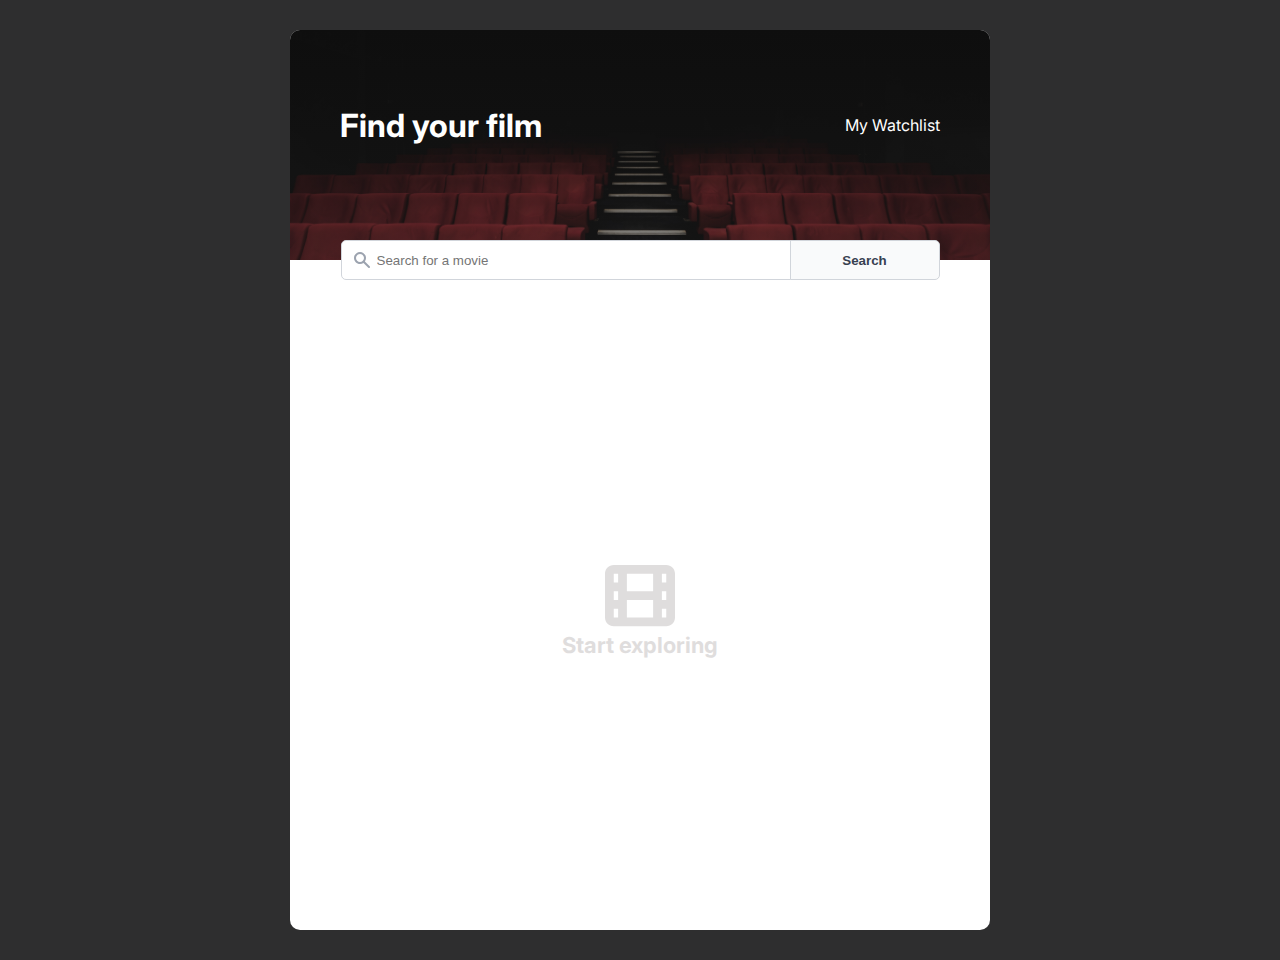
<file: index.html>
<!DOCTYPE html>
<html lang="en">
	<head>
		<meta charset="UTF-8" />
		<meta http-equiv="X-UA-Compatible" content="IE=edge" />
		<meta name="viewport" content="width=device-width, initial-scale=1.0" />

		<!-- Google Fonts -->
		<link rel="preconnect" href="https://fonts.googleapis.com" />
		<link rel="preconnect" href="https://fonts.gstatic.com" crossorigin />
		<link
			href="https://fonts.googleapis.com/css2?family=Inter:wght@400;500;700;800&display=swap"
			rel="stylesheet"
		/>

		<link rel="stylesheet" href="/index.css" />
		<title>Movie Watchlist</title>
	</head>
	<body>
		<div class="container">
			<header class="header">
				<div class="header-text">
					<h1 class="title">Find your film</h1>
					<a href="/watchlist.html" class="header-link"
						>My Watchlist</a
					>
				</div>
			</header>
			<div class="search-bar">
				<input
					type="text"
					class="search-input"
					id="search-input"
					placeholder="Search for a movie"
				/>
				<button class="search-btn" id="search-btn">Search</button>
			</div>
			<main class="movies-container content" id="movies-list">
				<div class="placeholder-text">
					<img
						class="placeholder-icon"
						src="/images/icon-film-reel.svg"
						alt="film reel"
					/>
					<p class="text-info">Start exploring</p>
				</div>
			</main>
		</div>
		<script src="/index.js"></script>
	</body>
</html>
</file>
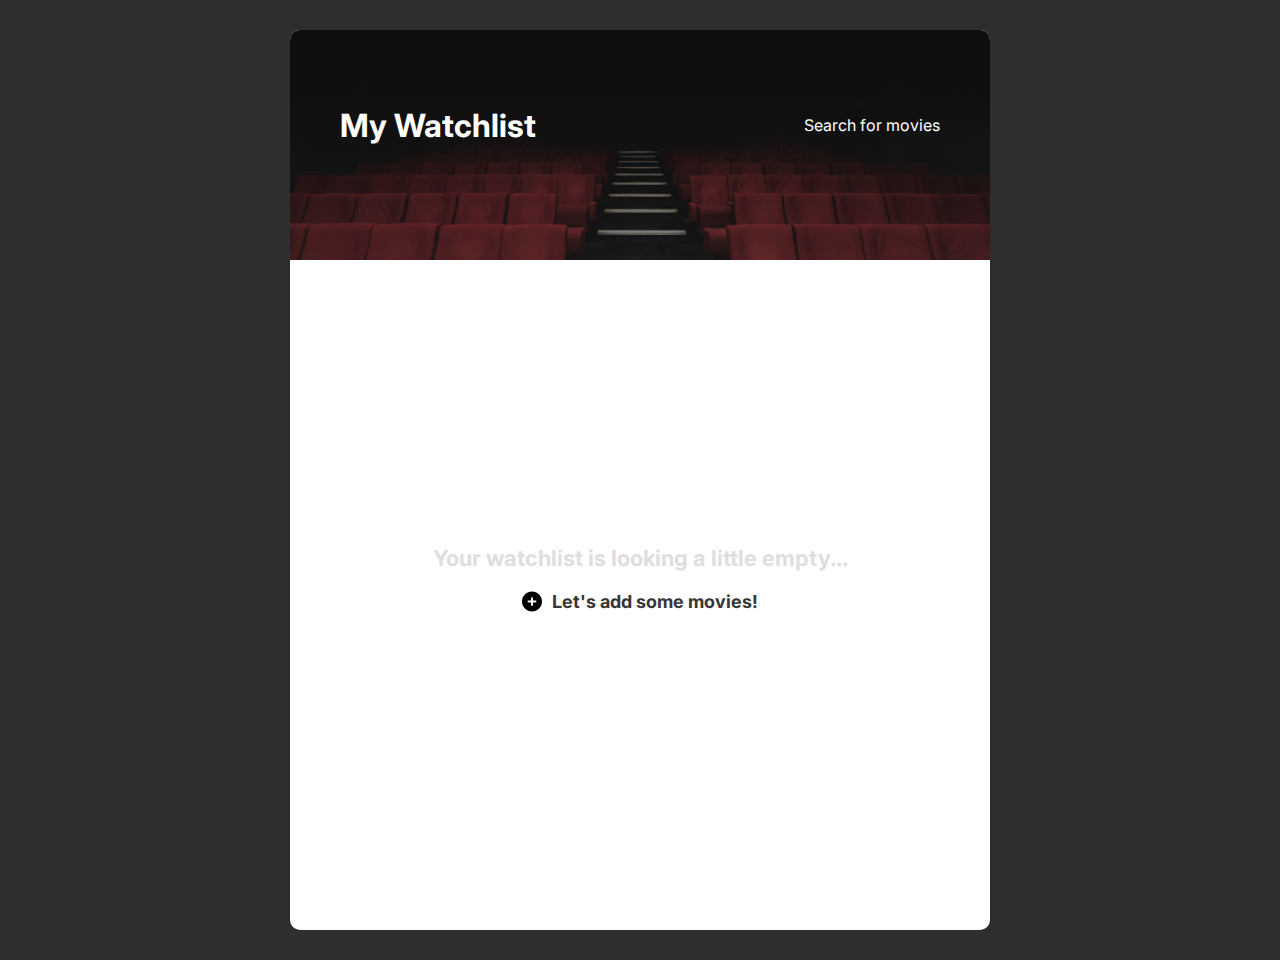
<file: watchlist.html>
<!DOCTYPE html>
<html lang="en">
	<head>
		<meta charset="UTF-8" />
		<meta http-equiv="X-UA-Compatible" content="IE=edge" />
		<meta name="viewport" content="width=device-width, initial-scale=1.0" />

		<!-- Google Fonts -->
		<link rel="preconnect" href="https://fonts.googleapis.com" />
		<link rel="preconnect" href="https://fonts.gstatic.com" crossorigin />
		<link
			href="https://fonts.googleapis.com/css2?family=Inter:wght@400;500;700;800&display=swap"
			rel="stylesheet"
		/>

		<link rel="stylesheet" href="/index.css" />
		<title>My Watchlist</title>
	</head>
	<body>
		<div class="container">
			<header class="header">
				<div class="header-text">
					<h1 class="title">My Watchlist</h1>
					<a href="/index.html" class="header-link"
						>Search for movies</a
					>
				</div>
			</header>
			<main class="watchlist-container content" id="watchlist"></main>
		</div>
		<script src="/index.js"></script>
	</body>
</html>
</file>
<file: index.css>
a, ul, ol, li, h1, h2, h3, h4, h5, h6, pre, form, body, html, p, blockquote, fieldset, input, button {
    margin: 0;
    padding: 0;
  }
  
html {
    -webkit-box-sizing: border-box;
    -moz-box-sizing: border-box;
    box-sizing: border-box;
}
  
*, *:before, *:after {
    box-sizing: inherit
}

body {
    font-family: 'Inter', sans-serif;
    background-color: #2E2E2F;
}

a {
    text-decoration: none;
}


.container {
    background-color: white;
    max-width: 700px;
    min-height: 100vh;
    margin: 0 auto;
}

.header {
    height: 230px;
    padding: 0 20px;
    
    background: linear-gradient(#34343445, #2c2c2c6e), url(/images/felix-mooneeram-evlkOfkQ5rE-unsplash.jpg);
    background-size: cover;
    background-repeat: no-repeat;
    background-position: center;

    display: flex;
    justify-content: space-between;
}

.header-text {
    display: flex;
    align-items: center;
    justify-content: space-between;
    width: 100%;
    margin-top: -40px;
}

.title, .header-link {
    color: white;
}


.search-bar {
    width: 100%;
    margin-top: -20px;
    text-align: center;
    height: 40px;
    padding: 0 20px;
}

.search-bar input {
    height: 100%;
    width: 75%;
    padding-left: 35px;
    border: 1px solid #D1D5DB;
    border-top-left-radius: 5px;
    border-bottom-left-radius: 5px;
    background-image: url(/images/icon-search-no-bg.svg);
    background-repeat: no-repeat;
    background-position: 10px center;
}


.search-bar button {
    cursor: pointer;
    color: #374151;
    font-weight: 600;
    height: 100%;
    width: 25%;
    margin-left: -5px;
    border: 1px solid #D1D5DB;
    background-color: #F9FAFB;
    border-top-right-radius: 5px;
    border-bottom-right-radius: 5px;
}

.content {
    padding: 40px 0;
}

.placeholder-text {
    text-align: center;
    margin-top: 35%;
    color: #DFDDDD;
    font-weight: 700;
    font-size: 22px;
}

.info-link {
    color: #363636;
    font-size: 18px;
    display: flex;
    justify-content: center;
    padding-top: 20px;
}

.info-link img {
    width: 20px;
    margin-right: 10px;
}

.movie-item {
    display: flex;
    position: relative;
    padding: 10px 5px;
    border-bottom: 1px solid #E5E7EB;
}

.movie-item:last-child {
    border-bottom: none;
}

.movie-poster {
    width: 20%;
    align-self: flex-start;
    border-radius: 3px;
}

.movie-info {
    width: 80%;
    padding-left: 5px;
    font-size: 12px;
    color: #111827;
}

.movie-meta span {
    padding-right: 5px;
}

.movie-info button {
    border: none;
    background-color: transparent;
    align-items: center;
    display: flex;
    cursor: pointer;
}

.movie-info button img {
   height: 15px;
   padding-right: 5px;
}

.movie-title {
    padding-bottom: 5px;
}

.movie-year {
    font-weight: 400;
}

.movie-genre {
    display: block;
    padding: 5px 0;
}

.movie-plot {
    padding-top: 5px;
    font-size: 14px;
    color: #6B7280;
    line-height: 1.4;
}

@media screen and (min-width: 480px){
    .header, .search-bar {
        padding: 0 30px;
    }

    .movie-item {
        padding: 30px;
    }

    .movie-poster {
        width: 25%;
    }

    .movie-info {
        width: 75%;
        padding-left: 20px;
    }

    .movie-info button {
        margin-left: auto;
    }

    .movie-title {
        padding-bottom: 10px;
    }

    .movie-meta {
        display: flex;
    }

    .movie-genre {
        display: inline;
        padding: 0;
    }

    .movie-plot {
        padding-top: 10px;
    
    }
}

@media screen and (min-width: 600px) {
    .header, .search-bar {
        padding: 0 50px;
    }

    .movie-item {
        padding: 30px 50px;
    }

    .movie-info {
        font-size: 14px;
        padding-left: 30px;
    }

    .movie-meta span {
        padding-right: 10px;
    }

    .movie-title {
        padding-bottom: 15px;
    }

    .movie-plot {
        font-size: 16px;
        padding-top: 15px;
    }
    
}

@media screen and (orientation: landscape) {
    .container {
        margin: 30px auto;
        border-radius: 10px;
        overflow: hidden;
    }
}
</file>
